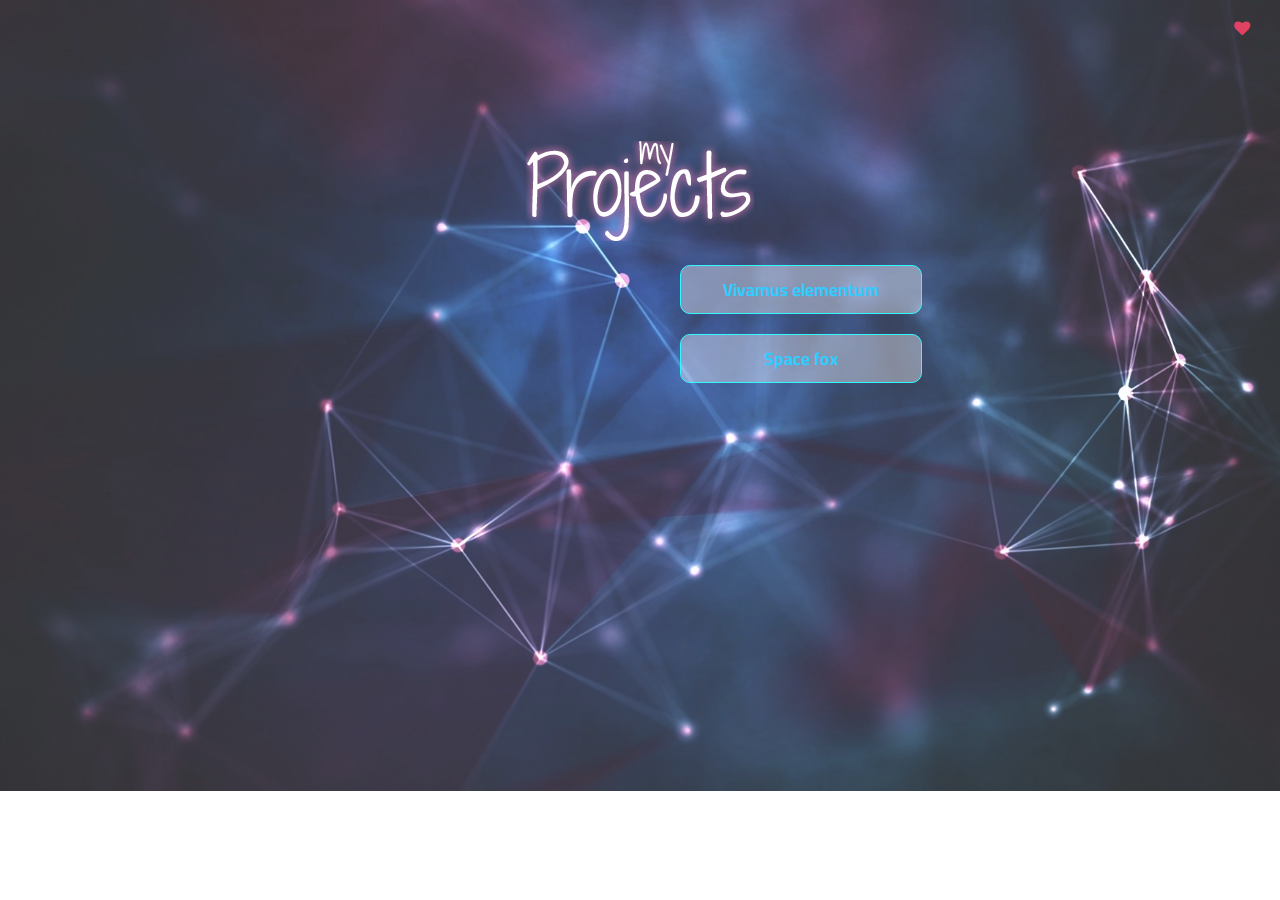
<file: index.html>
<!DOCTYPE html>
<html>
<head>
	<link rel="stylesheet" type="text/css" href="style.css">
	<link href="https://fonts.googleapis.com/css?family=Cairo:400,700|Shadows+Into+Light" rel="stylesheet">
	<link rel="stylesheet" href="font-awesome-4.7.0/css/font-awesome.min.css"> 
	<meta name="viewport" content="width=device-width, initial-scale=1.0">
	<meta charset="utf-8">
	<title>Projects</title>
</head>
<body>
	<header>
		<p><a href="https://vk.com/lunamilu" id="heart" class="fa fa-heart" aria-hidden="true"></a></p>
		<div><img src="projects.png"></div>
		<div>
			<div class="button">
	<a href="vivamus/index.html" class="site">Vivamus elementum</a><br>
</div>
<div class="button">
	<a href="space/index.html" class="site">Space fox</a>
</div>
	<div>
	</header>
	
</body>
</file>
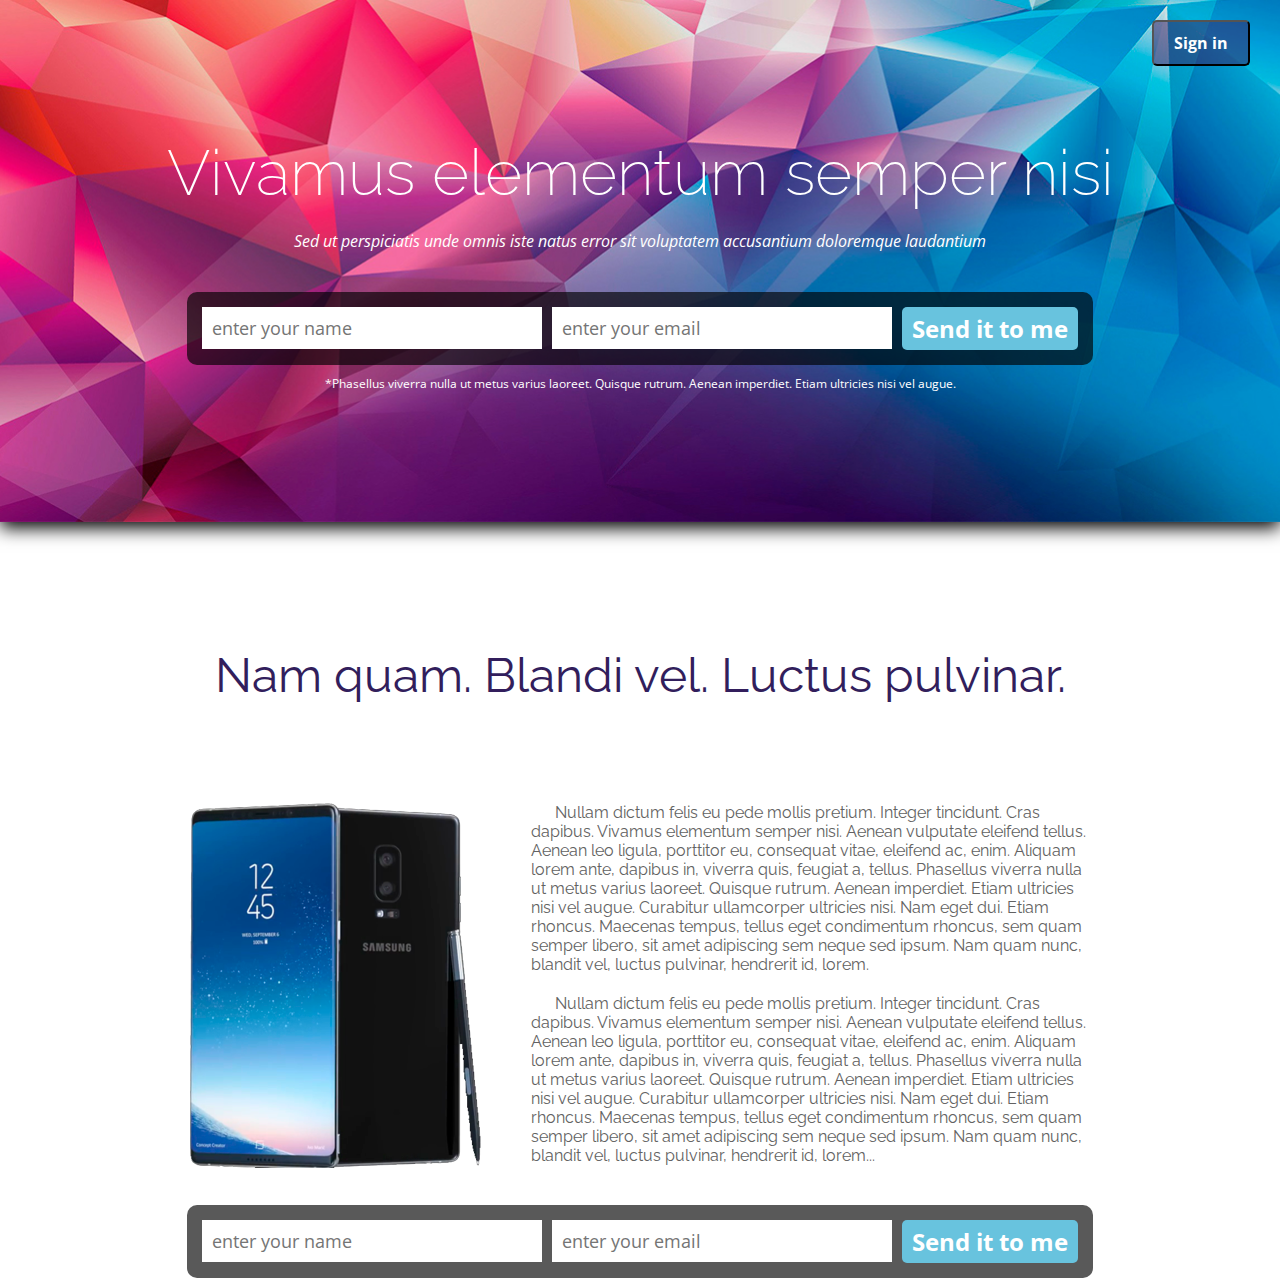
<file: vivamus/index.html>
<!DOCTYPE html>
	<html>
<head>
	<title>Vivamus elementum semper nisi</title>
	<meta charset="UTF-8">
	<link href="https://fonts.googleapis.com/css?family=Open+Sans:300i,400,700|Raleway:200,300i,400" rel="stylesheet"> 
	<link rel="stylesheet" type="text/css" href="styles.css">
	<meta name="viewport" content="width=device-width, initial-scale=1.0">
</head>
<body>
	<form action="#openModal">
		<button class="enter" type="submit">Sign in</button>
	</form>
	<div id="openModal" class="modalDialog">
	    <div>
	        <a href="#close" title="Закрыть" class="close">X</a>
	        <div class="wind">
	        	<h3 class="windh3">Login page</h3>
	        <input type="email" class="windem" placeholder="enter your email"><br>
	        <input type="password" class="windpass" placeholder="enter your password"><br>
	        <input type="submit" class="windsub" value="Sign in">
	    </div>
	    </div>
	</div>
	<header> 
		<h1>Vivamus elementum semper nisi</h1>
		<h3>Sed ut perspiciatis unde omnis iste natus error sit voluptatem accusantium doloremque laudantium</h3>
		<div class="subscribe">
			<input type="text" placeholder="enter your name">
			<input type="email" placeholder="enter your email">
			<input type="submit" value="Send it to me">
		</div>
		<h4>*Phasellus viverra nulla ut metus varius laoreet. Quisque rutrum. Aenean imperdiet. Etiam ultricies nisi vel augue.</h4> 
	</header>
	<section>
		<article>
		<h1>Nam quam. Blandi vel. Luctus pulvinar.</h1>
		<img src="img/phonecut.png">
		
		<p>	Nullam dictum felis eu pede mollis pretium. Integer tincidunt. Cras dapibus. Vivamus elementum 
semper nisi. Aenean vulputate eleifend tellus. Aenean leo ligula, porttitor eu, consequat vitae, 
eleifend ac, enim. Aliquam lorem ante, dapibus in, viverra quis, feugiat a, tellus. Phasellus viverra 
nulla ut metus varius laoreet. Quisque rutrum. Aenean imperdiet. Etiam ultricies nisi vel augue. 
Curabitur ullamcorper ultricies nisi. Nam eget dui. Etiam rhoncus. Maecenas tempus, tellus eget 
condimentum rhoncus, sem quam semper libero, sit amet adipiscing sem neque sed ipsum. Nam 
quam nunc, blandit vel, luctus pulvinar, hendrerit id, lorem. </p>
		<p>	Nullam dictum felis eu pede mollis pretium. Integer tincidunt. Cras dapibus. Vivamus elementum 
semper nisi. Aenean vulputate eleifend tellus. Aenean leo ligula, porttitor eu, consequat vitae, 
eleifend ac, enim. Aliquam lorem ante, dapibus in, viverra quis, feugiat a, tellus. Phasellus viverra 
nulla ut metus varius laoreet. Quisque rutrum. Aenean imperdiet. Etiam ultricies nisi vel augue. 
Curabitur ullamcorper ultricies nisi. Nam eget dui. Etiam rhoncus. Maecenas tempus, tellus eget 
condimentum rhoncus, sem quam semper libero, sit amet adipiscing sem neque sed ipsum. Nam 
quam nunc, blandit vel, luctus pulvinar, hendrerit id, lorem... </p>
</article>
<div class="subscribe">
			<input type="text" placeholder="enter your name">
			<input type="email" placeholder="enter your email">
			<input type="submit" value="Send it to me">
		</div>
	</section>
</file>
<file: style.css>
/* --------------- reset.css --------------- */
html, body, div, span, h1, h2, h3, h4, h5, h6, p, em, img, strong, sub, sup, b, u, i,  dl, dt, dd, ol, ul, li, fieldset, form, label, table, tbody, tfoot, thead, tr, th, td, article, aside, canvas, details, figcaption, figure, footer, header, hgroup, menu, nav, section, summary, time, mark, audio, video {
	margin: 0;
	padding: 0;
	border: 0;
	outline: 0;                               /* обнуляем отступы и убираем бордюры */
	vertical-align: baseline;          /* приводим все к одной базовой линии */
	background: transparent;      /* чтобы не проскакивали левые фоны, установленные по умолчанию */
	font-size: 100%;                     /* размер шрифта всем одинаковый */
}
a {                                      	     /* ссылка не в общем списке чтобы не сбрасывать outline по умолчанию */
	margin:0;
	padding:0;
	font-size:100%;
	vertical-align:baseline;
	background:transparent;
	outline:none;
}
table {						/* устраняем отступы между ячейками таблицы */
	border-collapse: collapse; 
	border-spacing: 0;
}
td, td img {
	vertical-align: top;			/* возвращаем привычное вертикальное выравнивание */
} 
input, select, button, textarea {
	margin: 0; 				/* убираем отступы по умолчанию для элементов форм (в частности для checkbox и radio) */
	font-size: 100%; 			/* делаем размер шрифтов везде одинаковым */
	outline: none;
}
input[type="text"], input[type="password"], textarea {
	padding: 0; 				/* убираем внутренние отступы для текстовых полей */
}
input[type="checkbox"] { 		/* вертикальное выравнивание чекбоксов и радиобатонов относительно меток */
	vertical-align: bottom;
}
input[type="radio"] {
	vertical-align: text-bottom;
}
sub {
	vertical-align: sub;
	font-size: smaller;
}
sup {
	vertical-align: super;
	font-size: smaller;
}
article, aside, details, figcaption, figure, footer, header, hgroup, menu, nav, section {
	display:block;
}
nav ul {
	 list-style:none;
}
/* --------------- /reset.css --------------- */

/* --------------- базовые настройки ---------*/
html {
	min-height:100%; /* всегда показываем вертикальную полосу прокрутки  */
}
body {
	color: #000;
	text-align: left;
	font-size: 1em; /* используем безопасные шрифтовые CSS стеки */
	min-height:100%;

}
a:hover {
	color: #fdf208;
	text-decoration:none;
}

h1, h2, h3, h4, h5, h6{
	font-weight:normal;
}
img{

	max-width:100%;
}
.clr{
	clear:both;
}
.clearfix:after {
    clear: both;
    content: "";
    display: table;
}
/* --------------- /базовые настройки ---------*/
header {
	background: url("bg.jpg") center center no-repeat;
	background-size: cover;
	height: 791px;
	opacity: 0.8;
}

div {
	text-align: center;
}
.button {
	background-color: rgba(248, 248, 255, 0.4);
 	border: 1px solid #00f6ff;
 	border-radius: 10px;
 	color: #00f6ff;
 	padding: 7px 20px;
 	font-family: 'Encode Sans Condensed', sans-serif;
 	font-weight: 300;
 	width: 200px;
 	margin: 20px 680px;
}
.site {
	text-decoration: none;
	font-family: 'Cairo', sans-serif;
	font-weight: 700;
	font-size: 1.1em;
	color: deepskyblue;
}
.button:hover {
	margin-left: 750px;
	background-color: rgba(248, 248, 255, 0.8);
	transition: 0.5s; 
}
.button:not(:hover) {
	transition: 0.5s; 
}
.button:hover>a {
	color: #DA70D6;
}
div>img {
	margin-top: 100px;
}
p {
	font-family: 'Shadows Into Light', cursive;
	font-size: 1em; 
	cursor: default;
	padding: 20px 30px auto auto;
	text-align: right;
}
#heart {
	text-align: right;
	margin: 20px 30px auto auto;
	color: #DC143C;
	text-decoration: none;
}
#heart:hover {
	text-shadow: 0 0 10px red;
	transition: 0.5s;
}

#heart:not(hover) {
	transition: 0.5s;
}
</file>
<file: vivamus/styles.css>
/* --------------- reset.css --------------- */
html, body, div, span, h1, h2, h3, h4, h5, h6, p, em, img, strong, sub, sup, b, u, i,  dl, dt, dd, ol, ul, li, fieldset, form, label, table, tbody, tfoot, thead, tr, th, td, article, aside, canvas, details, figcaption, figure, footer, header, hgroup, menu, nav, section, summary, time, mark, audio, video {
	margin: 0;
	padding: 0;
	border: 0;
	outline: 0;                               /* обнуляем отступы и убираем бордюры */
	vertical-align: baseline;          /* приводим все к одной базовой линии */
	background: transparent;      /* чтобы не проскакивали левые фоны, установленные по умолчанию */
	font-size: 100%;                     /* размер шрифта всем одинаковый */
}
a {                                      	     /* ссылка не в общем списке чтобы не сбрасывать outline по умолчанию */
	margin:0;
	padding:0;
	font-size:100%;
	vertical-align:baseline;
	background:transparent;
	outline:none;
}
table {						/* устраняем отступы между ячейками таблицы */
	border-collapse: collapse; 
	border-spacing: 0;
}
td, td img {
	vertical-align: top;			/* возвращаем привычное вертикальное выравнивание */
} 
input, select, button, textarea {
	margin: 0; 				/* убираем отступы по умолчанию для элементов форм (в частности для checkbox и radio) */
	font-size: 100%; 			/* делаем размер шрифтов везде одинаковым */
	outline: none;

}
article, aside, details, figcaption, figure, footer, header, hgroup, menu, nav, section {
	display:block;
}
nav ul {
	 list-style:none;
}
/* --------------- /reset.css --------------- */

/* --------------- базовые настройки ---------*/
html {
	min-height:100%; /* всегда показываем вертикальную полосу прокрутки  */
}
body {
	color: #000;
	text-align: left;
	font-size: 1em; /* используем безопасные шрифтовые CSS стеки */
	min-height:100%;
}
a, a:visited { /* порядок правил для ссылок имеет значение */
	color: #e6618c;
	text-decoration: underline;
}
a:hover {
	color: #fdf208;
	text-decoration:none;
}
a:focus, a:active {
	color: #c83867;
	text-decoration: underline;
}
h1, h2, h3, h4, h5, h6{
	font-weight:normal;
}
img{

	max-width:100%;
}
.clr{
	clear:both;
}
.clearfix:after {
    clear: both;
    content: "";
    display: table;
}
/* --------------- /базовые настройки ---------*/

header {
	background: url(img/bg-image.jpg) center center no-repeat;
	text-align: center;
	background-size: cover;
	padding: 135px 20px 90px 20px;
	box-shadow: 0 6px 17px rgba(0,0,0,1);
	margin-bottom: 25px;
}
header>h1 {
	color: white;
	text-align: center;
	font-family: 'Raleway', sans-serif;
	font-size: 4em;
	font-weight: 200;
	margin-bottom: 20px;
}
header>h3 {
	color: white;
	text-align: center;
	font-family: 'Open Sans', sans-serif;
	font-size: 1em;
	margin-bottom: 40px;
	font-style: italic;
}
header>h4 {
	color: white;
	text-align: center;
	font-family: 'Open Sans', sans-serif;
	font-size: 0.75em;
	margin-bottom: 40px;

}
.subscribe {
	background-color: rgba(0, 0, 0, 0.65);
	border-radius: 10px;
	display: table;
	padding: 15px;
	margin: 0 auto 10px auto;

}
.subscribe>input {
	float: left;
	border: 0;
}
.subscribe input[type="submit"] {
	background-color: #3265a8;
	color: white;
	border: 0px;
	font-family: 'Open Sans', sans-serif;
	font-weight: 700;
	font-size: 1.5em;
	padding: 5px 10px;
	cursor: pointer;
	border-radius: 5px;

}
.subscribe input[type="submit"]:hover {
	background-color: #3265a8;
	transition: 0.5s;
}
.subscribe input[type="submit"]:not(:hover) {
	background-color: #68c3de;
	transition: 0.5s;
}
.subscribe input[type="submit"]:active {
	background-color: #2c235b;
	transition: 0.2s;
}

.subscribe input[type="text"], .subscribe input[type="email"] {
	padding: 9px 10px;
	width: 320px;
	margin-right: 10px;
	font-family: 'Open Sans', sans-serif;
	font-size: 1.125em;
}

article {
	max-width: 900px;
	margin: 0 auto;
	padding: 20px 50px;
}
article>h1 {
	color: #321e5c;
	text-align: center;
	font-family: 'Raleway', sans-serif;
	font-size: 3em;
	padding-top: 80px; 
	margin-bottom: 100px;
}
img {
float: left;
padding-right: 50px;
}
article>p {
	color: #626262;
	font-family: 'Raleway', sans-serif;
	font-size: 1em;
	margin-bottom: 20px;
	text-indent: 1.5em;
}

.modalDialog {
	    position: fixed;
	    font-family: 'Open Sans', sans-serif;
	    top: 0;
	    right: 0;
	    bottom: 0;
	    left: 0;
    background: rgba(0,0,0,0.8);
	    /*z-index: 99999;
	    -webkit-transition: opacity 400ms ease-in;
	    -moz-transition: opacity 400ms ease-in;
	    transition: opacity 400ms ease-in;
	    pointer-events: none;*/
	    display: none;
	    
	}
	.modalDialog:target {
	    display: block;
	    pointer-events: auto;
	}
	.modalDialog > div {
		background-color: rgba(7, 156, 202, 0.8); 
	    width: 400px;
	    position: relative;
	    margin: 10% auto;
	    padding: 5px 20px 13px 20px;
	    border-radius: 10px;
	    
}
.close {
	    background: #464646;
	    color: #fff;
	    line-height: 25px;
	    position: absolute;
	    right: -12px;
	    text-align: center;
	    top: -10px;
	    width: 24px;
	    text-decoration: none;
	    font-weight: bold;
	    -webkit-border-radius: 12px;
	    -moz-border-radius: 12px;
	    border-radius: 12px;
	    -moz-box-shadow: 1px 1px 3px #000;
	    -webkit-box-shadow: 1px 1px 3px #000;
	    box-shadow: 1px 1px 3px #000;
	}
	.close:hover { background: #9e9e9e; }

.enter {
background-color: rgba(58, 23, 94, 0.5);
 	float: right;
 	margin: 20px 30px;
 	padding: 10px 20px;
 	border-radius: 5px;
 	color: white;
 	font-family: 'Open Sans', sans-serif;
 	font-weight: 700;	
}
 .enter:not(:hover) {
 	background-color: rgba(58, 23, 94, 0.5);
 	float: right;
 	margin: 20px 30px;
 	padding: 10px 20px;
 	border-radius: 5px;


 -webkit-animation: rainbow 3s 5 linear;}
@-webkit-keyframes rainbow {
0% {border: 2px solid rgba(255, 255, 255, 1);}
50% {border: 2px solid rgba(255, 255, 255, 0);}
100% {border: 2px solid rgba(255, 255, 255, 1);}

}
 .enter:hover {
 	background-color: rgba(146, 90, 203, 0.5);
 	border: 2px solid rgba(255, 255, 255, 1);
 	color: white;
 	font-family: 'Open Sans', sans-serif;
 	font-weight: 700;
 	transition: 1s;

 }

 /*.enter:not(:hover) {
 	background-color: rgba(58, 23, 94, 0.5);
 	transition: 0.5s;
 	border: 0;
 	color: white;
 	font-family: 'Open Sans', sans-serif;
 	font-weight: 700;

 }*/
 .enter:active {
 	background-color: rgba(58, 23, 94, 0.5);
 	float: right;
 	margin: 20px 30px;
 	padding: 10px 20px;
 	border-radius: 5px;
 	color: #514780;
 	font-family: 'Open Sans', sans-serif;
 	font-weight: 700;
 	transition:0.2s;

 }
 .wind {
 	display: table;
	padding: 15px;
	margin: 0 auto 10px auto;
 }
 .windem {
 	width: 200px;
 	margin: 50px 40px 0 40px;
 	padding: 5px;
 	border: 1px solid #2c1954;
 	border-radius: 5px;
 	font-family: 'Open Sans', sans-serif;
 }
 .windpass {
 	width: 200px;
 	margin: 20px 40px 0 40px;
 	padding: 5px;
 	border: 1px solid #2c1954;
 	border-radius: 5px;
 	font-family: 'Open Sans', sans-serif;
 }
 .windsub {
 	width: 210px;
 	margin: 30px 40px 0 40px;
 	padding: 5px;
 	border: 1px solid #2c1954;
 	border-radius: 5px;
 	font-family: 'Open Sans', sans-serif;
 	font-size: 1.2em;
 	font-weight: 700;
 	background-color: rgba(44, 25, 84, 0.5);
 }
 .windsub:hover {
 	background-color: rgba(44, 25, 84, 0.5);
 	transition: 0.5s;
 	color: white;
 }
  .windsub:not(:hover) {
 	background-color: rgba(44, 14, 109, 0.3);
 	transition: 0.5s;
 	color: white;
 }
   .windsub:active {
 	background-color: rgba(42, 22, 43, 0.7);
 	transition: 0.1s;
 	color: white;
 }
 
 .windh3 {
 	text-align: center;
 	font-family: 'Open sans', sans-serif;
 	color: white;
 	font-size: 2em;

 }
 @media screen and (max-width: 950px) {
 	.subscribe input[type="text"], .subscribe input[type="email"] {
 		width: 260px;
 	}

 }

@media screen and (max-width: 830px) {
	.subscribe input[type="text"], .subscribe input[type="email"] {
 		width: 320px;
 		display: block;
 		float: none;
 		margin-bottom: 10px;
 		margin-right: 0;
 	}
 	.subscribe input[type="submit"] {
 		font-size: 1em;
 	}
 header {
	padding: 70px 20px 50px 20px;
	margin-bottom: 5px;
}
header>h1 {
	font-size: 2.5em;
	margin-bottom: 10px;
}

header>h3 {
	font-size: 0.75em;
	margin-bottom: 10px;
}

article>h1 {

	font-size: 2.5em;
	padding-top: 50px; 
	margin-bottom: 60px;
}
img {
padding-bottom: 20px;
}
article>p {
	color: #626262;
	font-family: 'Raleway', sans-serif;
	font-size: 1em;
	margin-bottom: 20px;
	text-indent: 1.5em;
}
}
@media screen and (max-width: 300px) {
 	.subscribe input[type="text"], .subscribe input[type="email"] {
 		width: 200px; 
 	}
 	.subscribe input[type="submit"] {
 		font-size: 1em;
}
</file>
